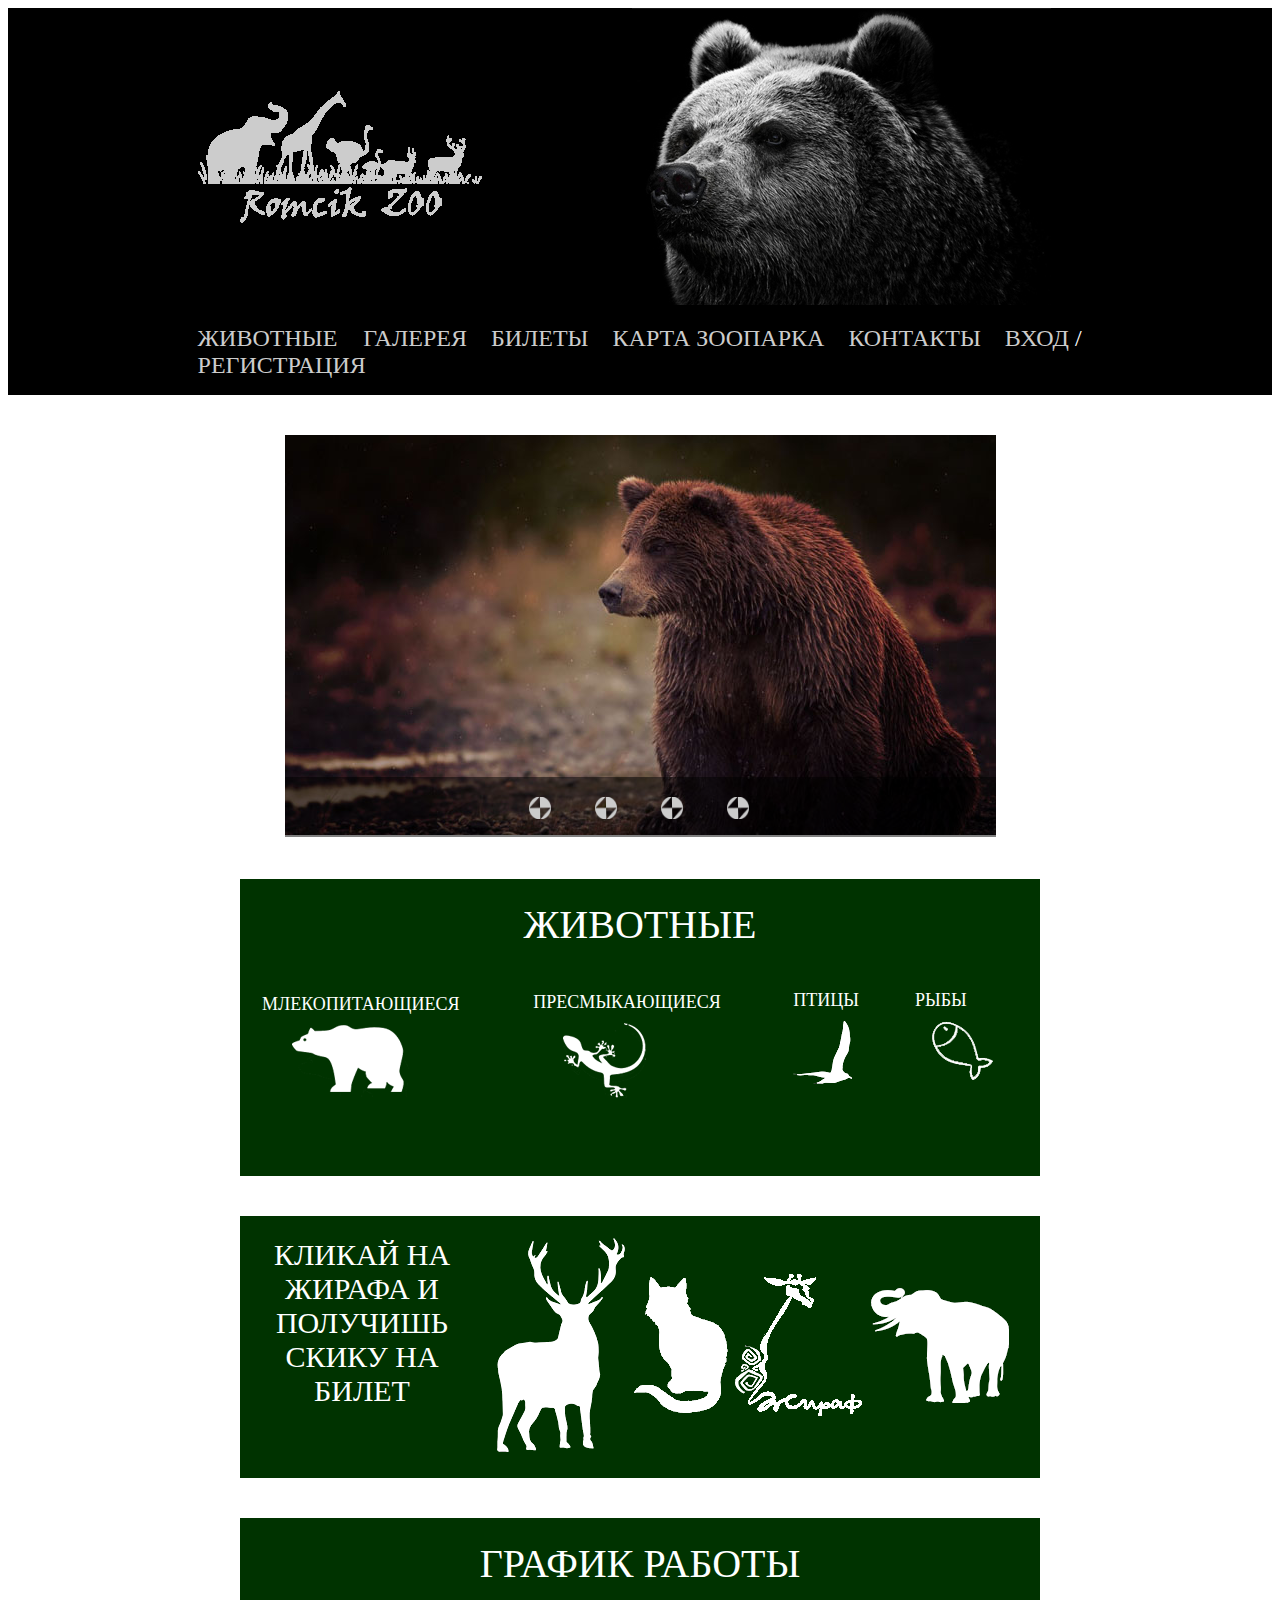
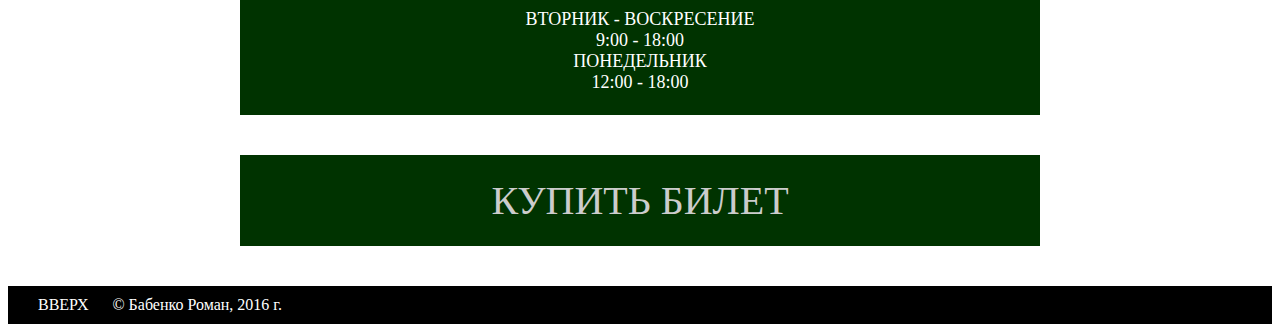
<file: index.html>
<!DOCTYPE html>
<html lang="en">
<head>
	<meta charset="UTF-8">
	<title>Zoo</title>

	<style>
		@font-face {
			font-family: roboto-regular;
			src:url(../font/RobotoRegular.ttf);
		}
		* {
			padding: 0;

			border: 0px solid red;
		}
		.margin-bottom{
			border-bottom: 40px solid #fff;
		}
		.clearer {
			clear: both;  
		}

		.header{
			background-color: #000;
		}

		.center-td{
			text-align: center;
		}

		.slider{
			background-color: #fff;
		}
		/********************menu*************************/
		/*
		/
		/
		*/
		.mnu-header {
			color: #fff;
			text-transform: uppercase;
			background-color: #000;


		}

		a{
			text-decoration: none;
			color: #ccc;
		}

		.menu li{
			display: inline;
			padding-right: 20px;
			font-size: 24px;

		}
		.menu li:hover > a{
			transition: 0.5s all;
			background: #ccc;
			color: #000;
			padding: 10px;

		}
		.list_drop{
			position: relative;
		}
		.list_drop:hover .menu_drop {
			display: block;
		}
		.menu_drop{
			display: none;
			position: absolute;
			padding-left: 37px;
			padding-top: 5px;
		}
		.menu_drop a{
			color: #aaa;
		}
		.menu_drop li{
			display: block;
			padding: 3px;
			margin: 10px -40px;
		}
		/***********************************************/
		
		/***************slider****************/
		input { 
			display: none;
		}

		input:checked  +  img { 
			display: block;
		}

		input:checked  + img {
			display: block;
		}

		.slider img {
			display: none;

		}

		.slider {
			width: 711px;
			margin: auto;
			margin-top: 40px;
			margin-bottom: 40px;

		}


		.tabs img {
			display: inline;
			width: 22px;
			height: 22px;
			margin: 20px;
			padding-left: -224px;
		}



		.button-field {
			background-color: rgba(0,0,0,.5);
			position: absolute;
			width: 487px;
			height: 60px;
			padding-left: 224px;
			margin-top: -60px;

		}
		/****************************************************/



		.title td{
			font-size: 40px;
			padding: 20px;
			text-align: center;
			text-transform: uppercase;
			color: #fff;
		}
		
		.animals td{
			padding: 20px;
			
		}


		.animals-item {
			display: inline;
			color: #fff;
			text-transform: uppercase;

			font-size: 18px;
		}

		.animals-table {
			margin-left: auto;
			padding-bottom: 40px;
		}

		.animals-table a {
			text-decoration: none;
		}

		.long-img {
			margin-left: 30px;
		}

		.animals-table img {
			margin-top: 10px;
			margin-bottom: 10px;
		}

		.text-bonus {
			padding: 20px;
			width: 200px;
			font-size: 30px;
			text-transform: uppercase;
			text-align: center;
			color: #fff;
			float: left;
		}

		.bonus td{
			padding-top: 20px;
			padding-bottom: 20px;
		}
		
		.bonus-immage{
			padding-right: 20px;
		}

		.time-title{
			font-size: 40px;
		}

		.time-text{
			color: #fff;
			text-transform: uppercase;
			font-size: 18px;
		}

		.time-text td{
			padding-bottom: 20px;
		}
		

		.copy{
			color: #fff;
			padding-left: 20px;
			padding-top: 5px;
		}

		.copy td{
			padding: 10px;
		}
	</style>
	<script src="js/main.js"></script>
</head>
<body >
	
	<table class="main-page" width="100%" CELLSPACING="0">
		<tr class="header">
			<td width="15%"></td>
			<td><img src="img/logo.png" alt=""></td>
			<td class="header-immage"><img src="img/img-header.png" alt=""></td>
		</tr>

		<tr class="mnu-header" >
			<td width="15%"  class="margin-bottom"></td>
			<td  colspan="2"  class="margin-bottom">
				<ul class="menu">
					<li class="list_drop"><a href="#">Животные</a>
						<ul class="menu_drop">
							<li><a href="galery.html#mlek">Млекопитающие</a></li>
							<li><a href="galery.html#bird">Птицы</a></li>
							<li><a href="galery.html#fish">Рыбы</a></li>
							<li><a href="#">Пресмыкающиеся</a></li>
						</ul>
					</li>
					<li><a href="galery.html">Галерея</a></li>
					<li><a href="ticket.html">Билеты</a></li>
					<li><a href="#">Карта зоопарка</a></li>
					<li><a href="contacts.html">Контакты</a></li>
					<li><a href="#">Вход</a> / <a href="#">Регистрация</a></li>
				</ul>
			</td>
		</tr>


		<tr class="slider">
			<td colspan="3" align="center" class="image">
				
				<input type="radio" id="tab1" name="radiobutton" checked="checked"/>
				<img src="img/slid/medved_buryj.jpg" height="400" width="711" alt="">
				<input type="radio" id="tab2" name="radiobutton"/>
				<img src="img/slid/zimorodok.jpg" height="400" width="711" alt="">
				<input type="radio" id="tab3" name="radiobutton" />
				<img src="img/slid/lisa2.jpg" height="400" width="711" alt="">
				<input type="radio" id="tab4" name="radiobutton" />
				<img src="img/slid/hameleon.jpg" height="400" width="711" alt="">
			</td>
		</tr>
		<tr>	
			<td colspan="3" align="center">
				<table width="715">

					<td class="margin-bottom">
						<div class="button-field">
							<label for="tab1" class="tabs"><img src="img/button-sl.png" heigth="22" width="48" alt=""></label>
							<label for="tab2" class="tabs"><img src="img/button-sl.png" heigth="22" width="22" alt=""></label>
							<label for="tab3" class="tabs"><img src="img/button-sl.png" heigth="22" width="22" alt=""></label>
							<label for="tab4" class="tabs"><img src="img/button-sl.png" heigth="22" width="22" alt=""></label>
						</div>

					</td>
				</table>
			</td>
		</tr>
		<tr>
			<td colspan="3" align="center" class="margin-bottom" > 
				<table class="animals-table" bgcolor="#030" align="center" width="800">
					<tr class="title">
						<td colspan="4">Животные</td>
					</tr>
					<tr class="animals">
						<td>
							<label>
								<a href="#">
									<div class="animals-item">млекопитающиеся</div> <br>
									<img  class="long-img" src="img/animal/1.png">
								</a>
							</label>
						</td>
						<td>
							<label>
								<a href="#">
									<div class="animals-item">пресмыкающиеся</div> <br>
									<img  class="long-img" src="img/animal/2.png">
								</a>
							</label>
						</td>
						<td>
							<label>
								<a href="#">
									<li class="animals-item">птицы</li> <br>
									<img src="img/animal/3.png">
								</a>

							</label>
						</td>
						<td>
							<label>		
								<a href="#">	
									<li class="animals-item">рыбы</li> <br>
									<img src="img/animal/4.png">
								</a>
							</label>
						</td>
					</tr>
				</table>
			</td>
		</tr>

		<tr>
			<td colspan="3" align="center" class="margin-bottom" > 
				<table bgcolor="#030" width="800" >
					<tr class="bonus">
						<td class="text-bonus">
							КЛИКАЙ НА ЖИРАФА И ПОЛУЧИШЬ СКИКУ НА БИЛЕТ
						</td>
						<td>
							<img src="img/bonus/1.png" alt=""  >

						</td>
						<td>
							<img src="img/bonus/2.png" alt="" >
						</td>
						<td>
							<a href="#"><img src="img/bonus/3.png" alt="" ></a>
						</td>
						<td>
							<img src="img/bonus/4.png" alt="" class="bonus-immage">
						</td>
					</tr>
				</table>
			</td>
		</tr>
		
		<tr >
			<td colspan="3" align="center" class="margin-bottom">
				<table width="800" bgcolor="#030" class="time">
					<tr class="title">
						<td align="center">
							график работы
						</td>
					</tr>
					<tr class="time-text">
						<td align="center">
							<span>
								вторник - воскресение <br>
								9:00 - 18:00	<br>
								понедельник	<br>
								12:00 - 18:00	<br>
							</span>
						</td>
					</tr>
				</table>
			</td>
		</tr>

		<tr>
			<td colspan="3" class="margin-bottom">
				<table width="800" align="center" bgcolor="#030">
					<tr class="title">
						<td>
							<a href="ticket.html">купить билет</a>
						</td>
					</tr>
				</table>				
			</td>
		</tr>
		
		<tr class="copy">
			<td colspan="3" bgcolor="#000" width="100%">
				<a href="#top" class="copy">ВВЕРХ</a>
				<span class="copy">&copy Бабенко Роман, 2016 г.</span>
			</td>
		</tr>
		
	</table>

</body>
</html>
</file>
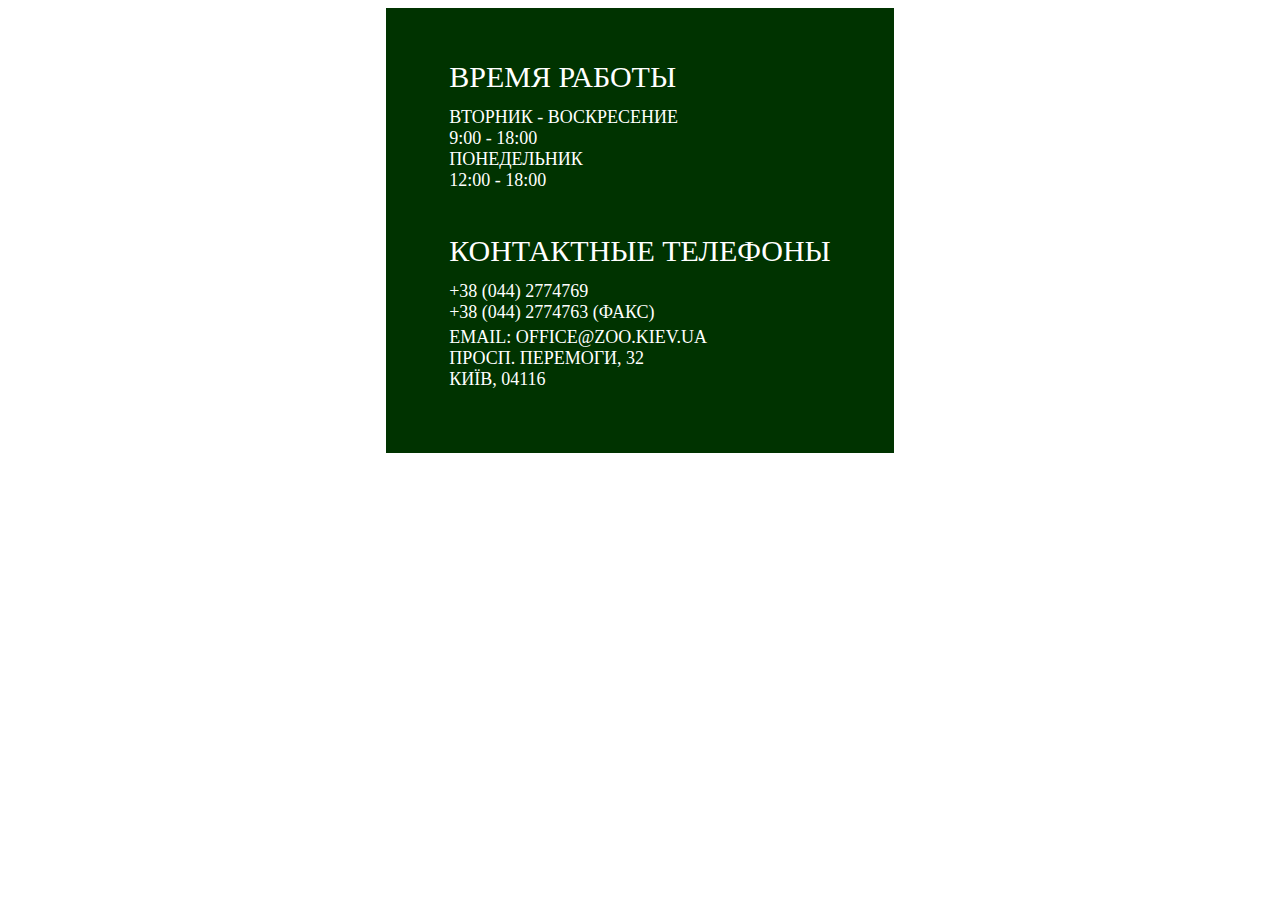
<file: contacts.html>
<!DOCTYPE html>
<html lang="en">
<head>
	<meta charset="UTF-8">
	<title>contacts</title>
	<style>
		table{
			background-color: #030;
			padding: 60px;
			padding-top: 10px;
		}
		td{
			font-size: 18px;
			color: #fff;
			text-transform: uppercase;
		}
		.title{
			font-size: 30px;
			padding-top: 40px;
			padding-bottom: 10px;
		}

	</style>
</head>
<body>
	<table align="center">
		<tr>
			<td class="title">
				Время работы
			</td>
		</tr>
		<tr>
			<td>
				<span>
					вторник - воскресение <br>
					9:00 - 18:00	<br>
					понедельник	<br>
					12:00 - 18:00	<br>
				</span>
			</td>
		</tr>
		<tr>
			<td class="title">
				контактные телефоны
			</td>
		</tr>
		<tr>
			<td>
				+38 (044) 2774769 <br>
				+38 (044) 2774763 (факс)
			</td>
		</tr>
		<tr>
			<td>
				Email: office@zoo.kiev.ua <br>

				просп. Перемоги, 32 <br>

				Київ, 04116	<br>
			</td>
		</tr>
	</table>
</body>
</html>
</file>
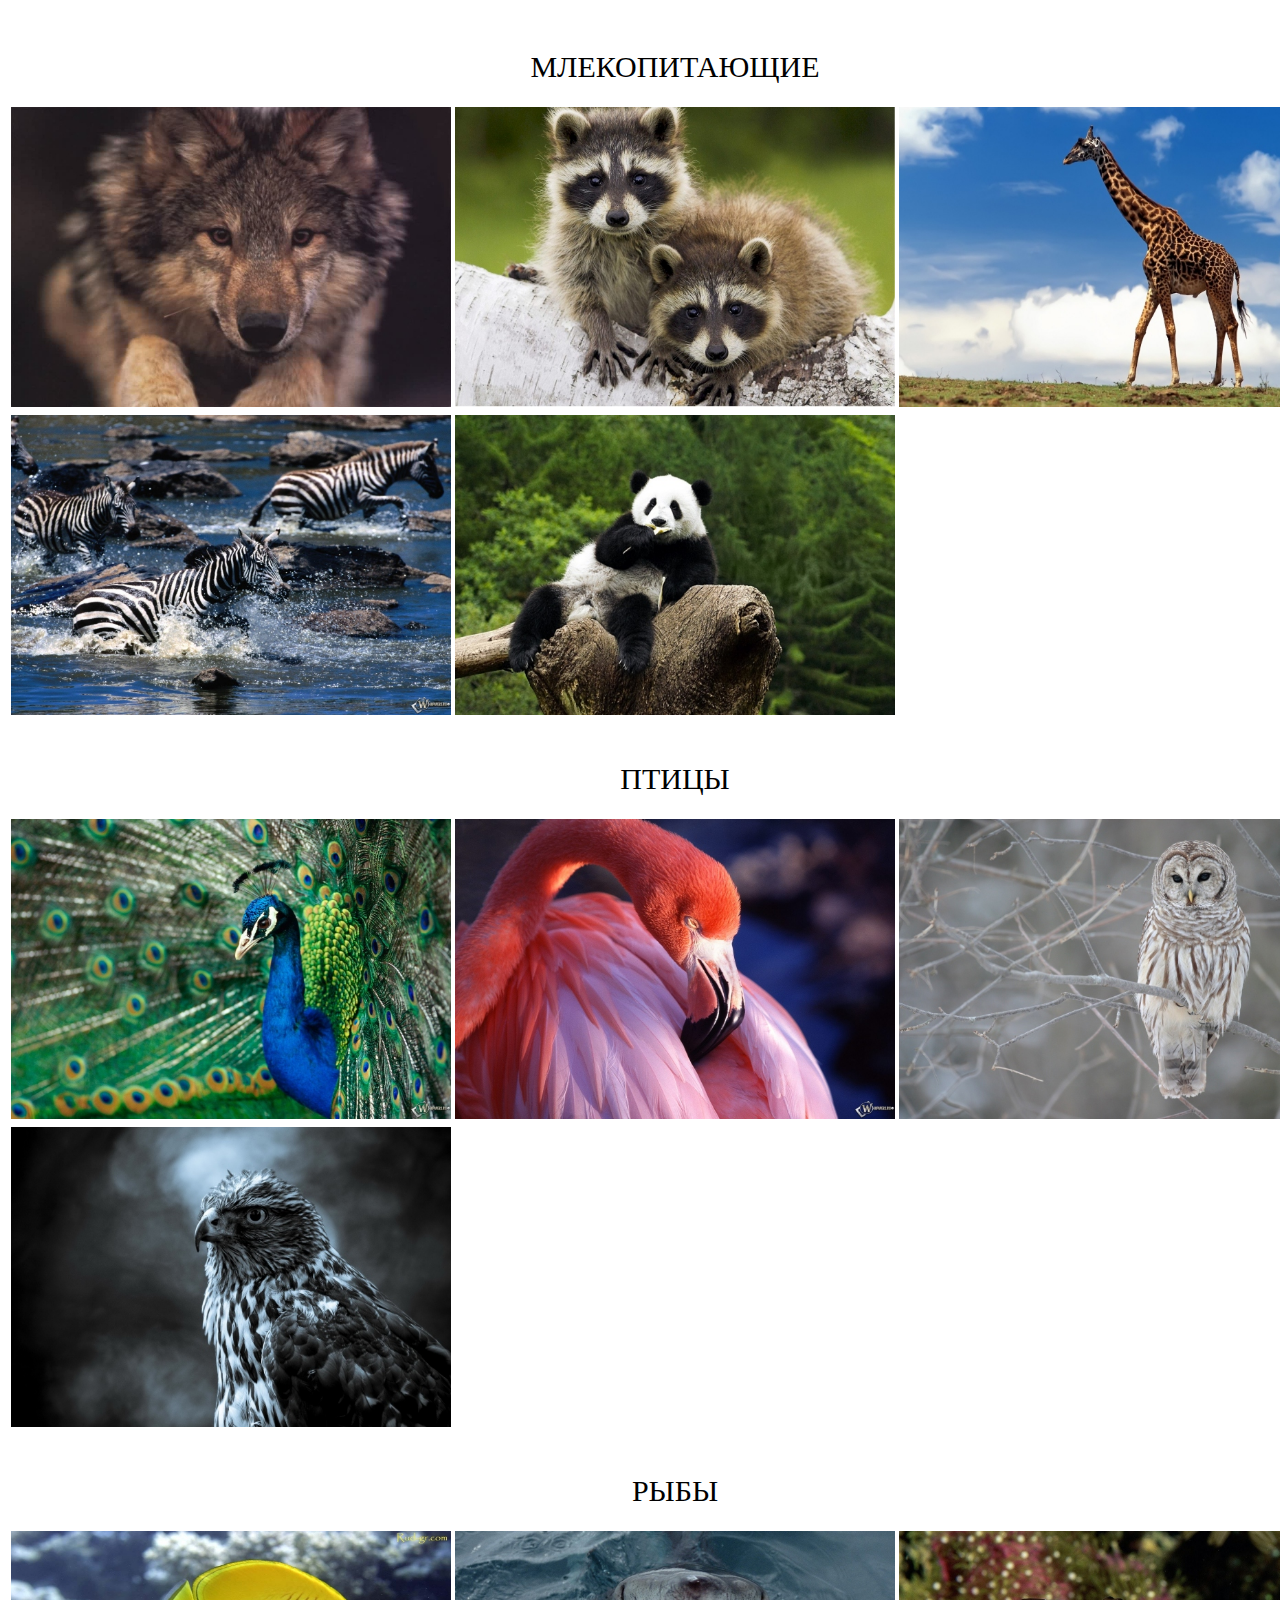
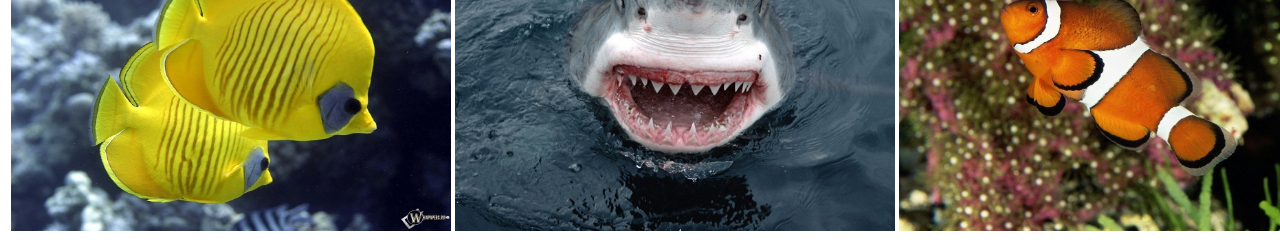
<file: galery.html>
<!DOCTYPE html>
<html lang="en">
<head>
	<meta charset="UTF-8">
	<title>galery</title>
	<style>
		.title{
			padding-top: 40px;
			padding-bottom: 20px;
			font-size: 30px;
			text-transform: uppercase;
		}
	</style>
</head>
<body>
	<table align="center">
		<tr>
			<td colspan="3" class="title" align="center" id="mlek"> млекопитающие </td>
		</tr>
		<tr>
			<td>
				<img src="img/mlek/wpapers_ru_Волчонок.jpg" alt="" height="300" width="440">
			</td>
			<td>
				<img src="img/mlek/wpapers_ru_Еноты.jpg" alt="" height="300" width="440">
			</td>
			<td>
				<img src="img/mlek/wpapers_ru_Жираф-большой.jpg" alt="" height="300" width="440">
			</td>
		</tr>
		<tr>
			<td>
				<img src="img/mlek/wpapers_ru_Зебры-бегут-через-ручей.jpg" alt="" height="300" width="440">
			</td>
			<td>
				<img src="img/mlek/wpapers_ru_Панда-на-дереве---жуёт.jpg" alt="" height="300" width="440">
			</td>
		</tr>
		<tr>
			<td colspan="3" class="title" align="center" id="bird"> птицы </td>
		</tr>
		<tr>
			<td>
				<img src="img/bird/wpapers_ru_Павлин.jpg" alt="" height="300" width="440">
			</td>
			<td>
				<img src="img/bird/wpapers_ru_Розовый-фламинго.jpg" alt="" height="300" width="440">
			</td>
			<td>
				<img src="img/bird/wpapers_ru_Сова.jpg" alt="" height="300" width="440">
			</td>
		</tr>
		<tr>
			<td>
				<img src="img/bird/wpapers_ru_Сокол.jpg" alt="" height="300" width="440">
			</td>
		</tr>
		<tr>
			<td colspan="3" class="title" align="center" id="fish"> рыбы </td>
		</tr>
		<tr>
			<td>
				<img src="img/fish/wpapers_ru_Две-рыбки-клоуны.jpg" alt="" height="300" width="440">
			</td>
			<td>
				<img src="img/fish/wpapers_ru_Пасть-большой-белой-акулы.jpg" alt="" height="300" width="440">
			</td>
			<td>
				<img src="img/fish/wpapers_ru_Рыба-клоун.jpg" alt="" height="300" width="440">
			</td>
		</tr>
	</table>
</body>
</html>
</file>
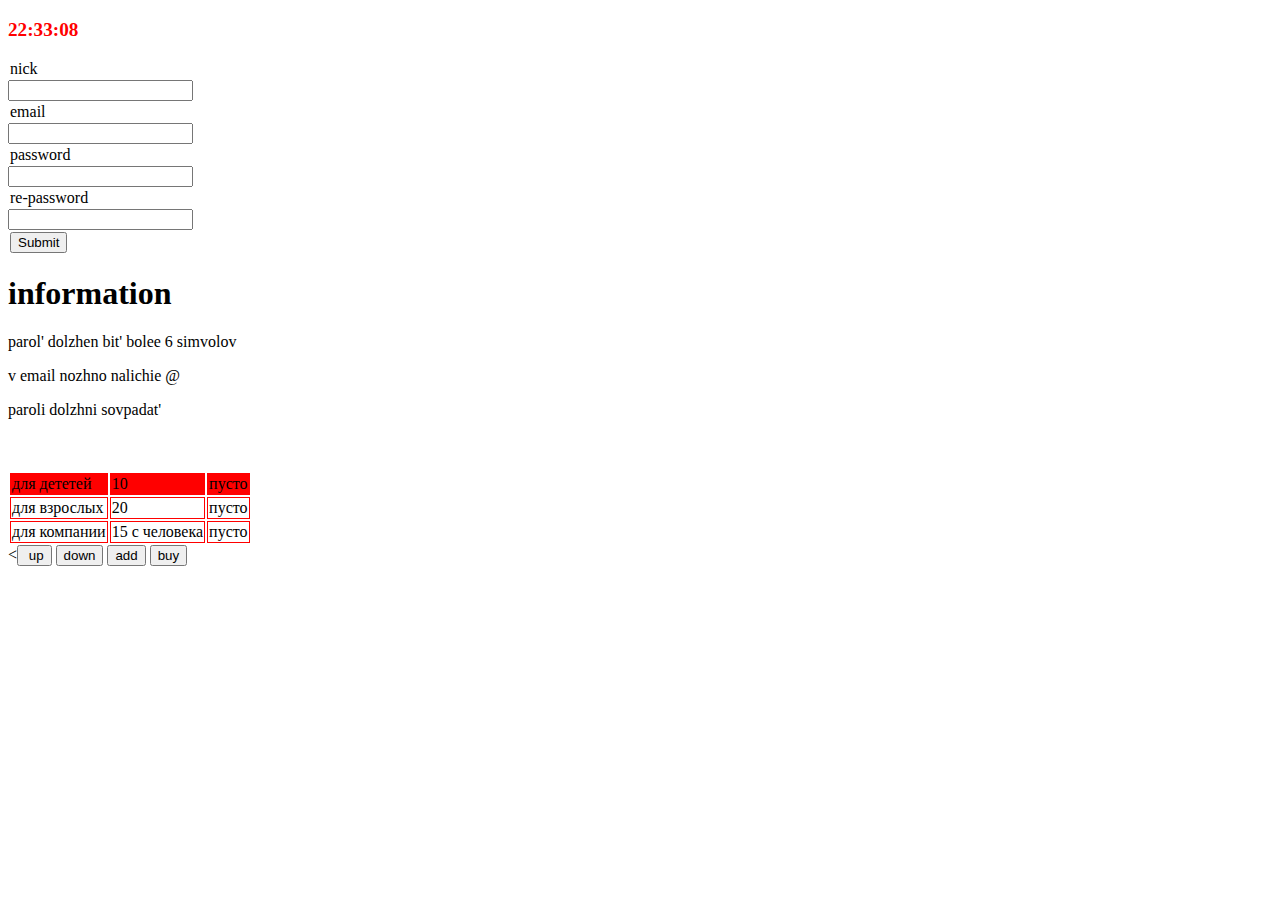
<file: register.html>
<!DOCTYPE html>
<html lang="en">
<head>
	<meta charset="UTF-8">
	<title>registr</title>
	<style>
		.text,
		.button
		{
			margin: 2px;
			display: block;
		}
		#help{
			position: absolute;
			margin-top: 30px;
			margin-left: 30px;
			padding: 10px;
			border: 2px solid red;
			background-color: rgba(255,0,0,.7);
			color: #fff;
			display: none;
		}
		td{
			border: 1px solid red;
		}
		.col_r{
			background-color: #red;
		}
		.col_w{
			background-color: #white;
		}
	</style>
	<script src="js/main.js"></script>
	<script src="js/jquery.js"></script>
	
</head>
<body onload="digitalWatch()"> 
	<div id="help">
		<p>Текущее время</p>
	</div>
	<p id="digital_watch" style="color: #f00; font-size: 120%; font-weight: bold;" onmouseover="mo();" onmouseout="mout();" ></p>
	<form action="#" method="post" OnSubmit='return Validate(this);'>
		<label for="" class="block">
			<span class="text">nick</span>
			<input type="text" id="nick">	
		</label>
		<label for="" class="block">
			<span class="text">email</span>
			<input type="text" id="email">	
		</label>
		<label for="" class="block">
			<span class="text">password</span>
			<input type="text" id="pass">	
		</label>
		<label for="" class="block">
			<span class="text">re-password</span>
			<input type="text" id="re-pass">	
		</label>
		<input class="button" type="submit">
	</form>
	<div class="info" onclick="show_info();" >
		<h1>
			information
		</h1>
	</div>
	<div id="info-more">
		<p>parol' dolzhen bit' bolee 6 simvolov</p>
		<p>v email nozhno nalichie @</p>
		<p>paroli dolzhni sovpadat'</p>
	</div>
	<br>
	<br>
	<table class="tabl">
		<tr id="active_1" style="background-color:  red;" onclick="mouse_move(this);">
			<td id="active_1_1">для дететей</td>
			<td>10</td>
			<td id="active_1_3">пусто</td>
		</tr>
		<tr id="active_2" style="background-color:  white;" onclick="mouse_move(this);">
			<td id="active_2_1">для взрослых</td>
			<td>20</td>
			<td id="active_2_3">пусто</td>
		</tr>
		<tr id="active_3" style="background-color:  white;" onclick="mouse_move(this);">
			<td id="active_2_1">для компании</td>
			<td>15 с человека</td>
			<td id="active_3_3">пусто</td>
		</tr>
	</table>

	<<input type="submit" name="up" value=" up" onclick="move(1);">
	<input type="submit" name="down" value="down" onclick="move(-1);">
	<input type="submit" name="add" value="add" onclick="add();">
	<input type="submit" name="buy" value="buy" onclick="canculate();">

</body>
</html>
</file>
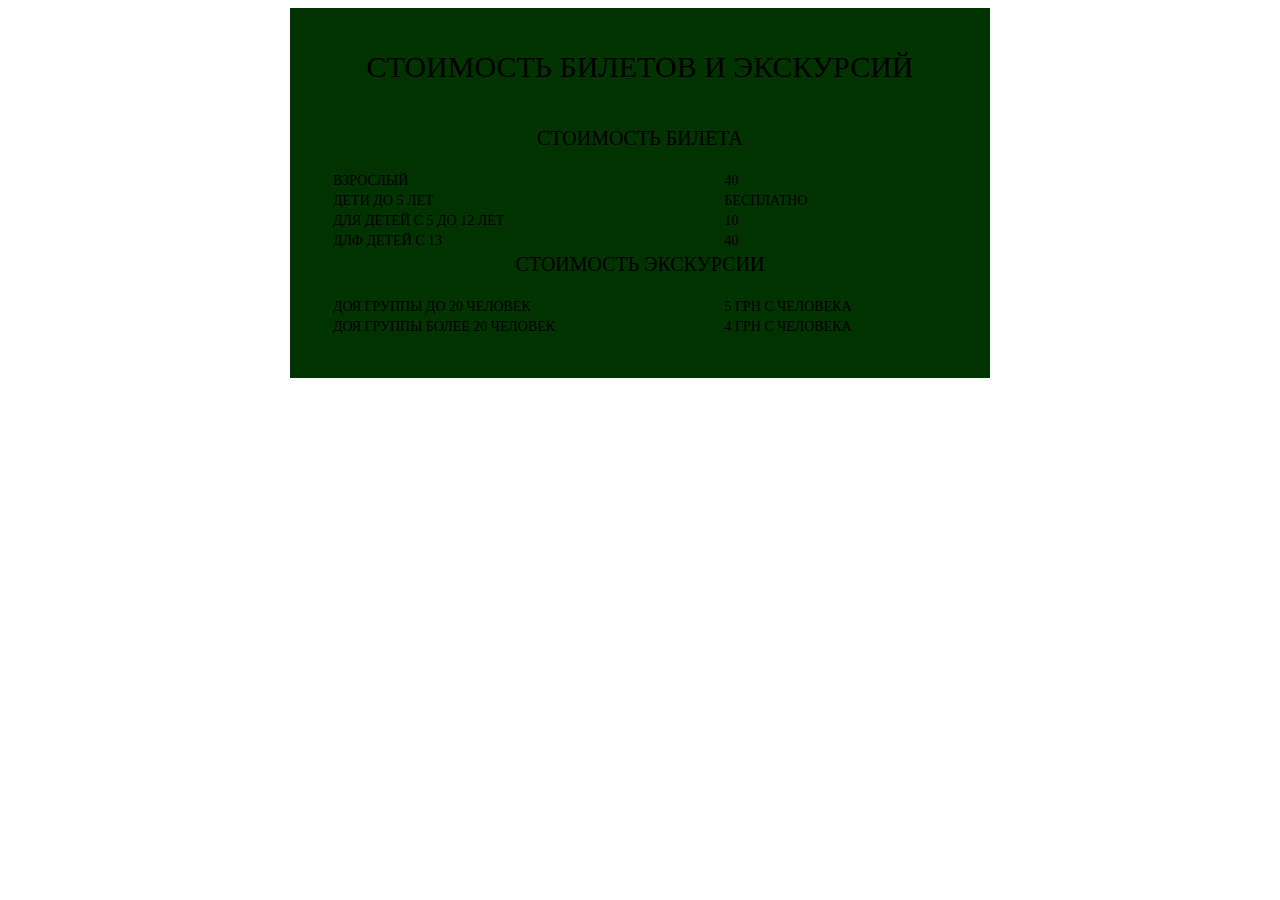
<file: ticket.html>
<!DOCTYPE html>
<html lang="en">
<head>
	<meta charset="UTF-8">
	<title>ticket</title>
	<style>
		table{
			background-color: #030;
			width: 700px;
			padding-left: 40px;
			padding-right: 40px;
			padding-bottom: 40px;
		}

		.caption{
			font-size: 30px;
			padding-bottom: 40px;
			padding-top: 40px;
			text-transform: uppercase;
		}

		.title{
			padding-bottom: 20px;
			font-size: 20px;
			text-transform: uppercase;
		}

		td{
			font-size: 14px;
			text-transform: uppercase;
			
		}
	</style>
</head>
<body>

	<table width="500" align="center">
		<tr>
			<td colspan="2" align="center" class="caption">
				cтоимость билетов и экскурсий
			</td>
		</tr>
		<tr>
			<td colspan="2" align="center" class="title">
				cтоимость билета
			</td>
		</tr>
		<tr>
			<td>взрослый</td>
			<td>40 </td>
		</tr>
		<tr>
			<td>дети до 5 лет</td>
			<td>бесплатно</td>
		</tr>
		<tr>
			<td>для детей с 5 до 12 лет</td>
			<td>10 </td>
		</tr>
		<tr>
			<td>длф детей с 13 </td>
			<td>40 </td>
		</tr>
		<tr>
			<td class="title" colspan="2" align="center">
				стоимость экскурсии
			</td>
		</tr>
		<tr>
			<td>доя группы до 20 человек</td>
			<td>5 грн с человека</td>
		</tr>
		<tr>
			<td>доя группы более 20 человек</td>
			<td>4 грн с человека</td>
		</tr>
	</table>

</body>
</html>
</file>
